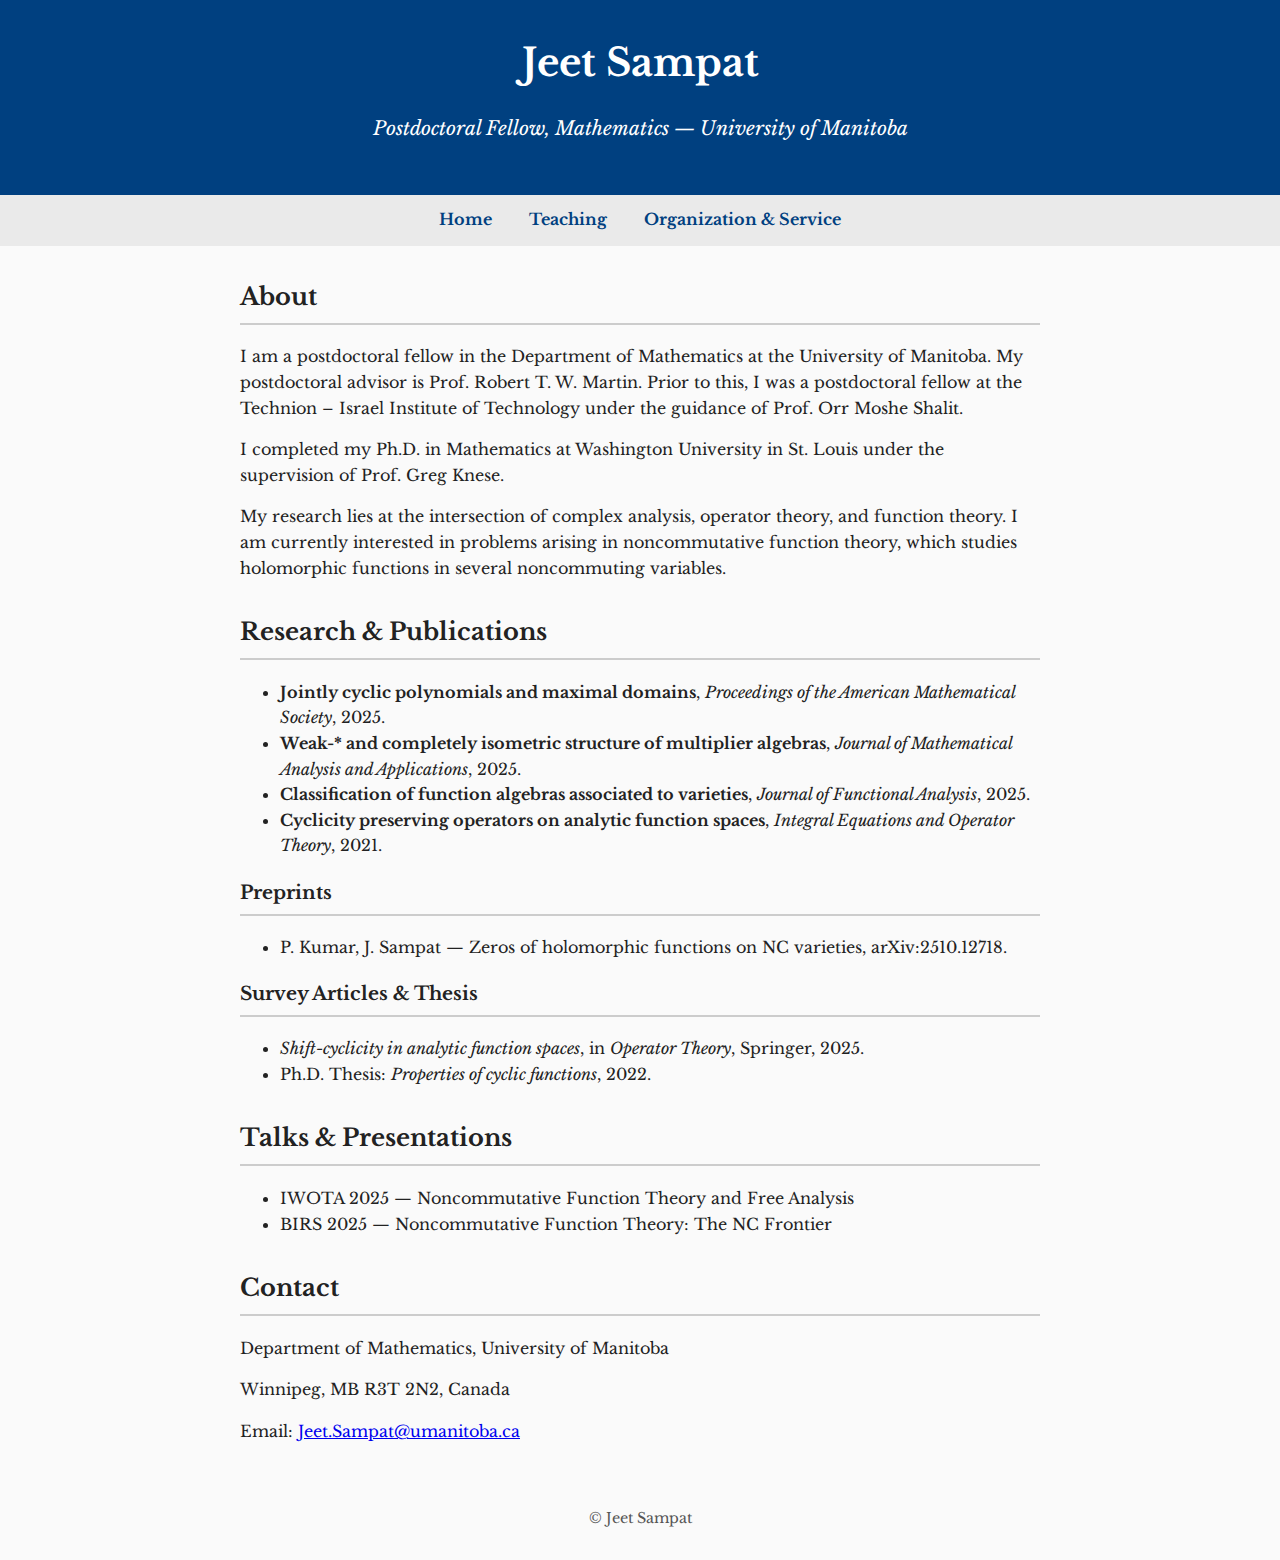
<file: index.html>
<!DOCTYPE html>
<html lang="en">
<head>
  <meta charset="UTF-8" />
  <meta name="viewport" content="width=device-width, initial-scale=1.0" />
  <title>Jeet Sampat — Mathematics</title>
  <link rel="stylesheet" href="style.css" />
</head>
<body>

<header>
  <h1>Jeet Sampat</h1>
  <p>Postdoctoral Fellow, Mathematics — University of Manitoba</p>
</header>

<nav>
  <a href="index.html">Home</a>
  <a href="teaching.html">Teaching</a>
  <a href="service.html">Organization & Service</a>
</nav>

<section id="about">
  <h2>About</h2>
  <p>
    I am a postdoctoral fellow in the Department of Mathematics at the
    University of Manitoba. My postdoctoral advisor is Prof. Robert T. W.
    Martin. Prior to this, I was a postdoctoral fellow at the Technion – Israel
    Institute of Technology under the guidance of Prof. Orr Moshe Shalit.
  </p>
  <p>
    I completed my Ph.D. in Mathematics at Washington University in St. Louis
    under the supervision of Prof. Greg Knese.
  </p>
  <p>
    My research lies at the intersection of complex analysis, operator theory,
    and function theory. I am currently interested in problems arising in
    noncommutative function theory, which studies holomorphic functions in
    several noncommuting variables.
  </p>
</section>

<section id="research">
  <h2>Research & Publications</h2>

  <ul>
    <li>
      <strong>Jointly cyclic polynomials and maximal domains</strong>,
      <em>Proceedings of the American Mathematical Society</em>, 2025.
    </li>
    <li>
      <strong>Weak-* and completely isometric structure of multiplier algebras</strong>,
      <em>Journal of Mathematical Analysis and Applications</em>, 2025.
    </li>
    <li>
      <strong>Classification of function algebras associated to varieties</strong>,
      <em>Journal of Functional Analysis</em>, 2025.
    </li>
    <li>
      <strong>Cyclicity preserving operators on analytic function spaces</strong>,
      <em>Integral Equations and Operator Theory</em>, 2021.
    </li>
  </ul>

  <h3>Preprints</h3>
  <ul>
    <li>
      P. Kumar, J. Sampat — Zeros of holomorphic functions on NC varieties,
      arXiv:2510.12718.
    </li>
  </ul>

  <h3>Survey Articles & Thesis</h3>
  <ul>
    <li>
      <em>Shift-cyclicity in analytic function spaces</em>,
      in <em>Operator Theory</em>, Springer, 2025.
    </li>
    <li>
      Ph.D. Thesis: <em>Properties of cyclic functions</em>, 2022.
    </li>
  </ul>
</section>

<section id="talks">
  <h2>Talks & Presentations</h2>
  <ul>
    <li>IWOTA 2025 — Noncommutative Function Theory and Free Analysis</li>
    <li>BIRS 2025 — Noncommutative Function Theory: The NC Frontier</li>
  </ul>
</section>

<section id="contact">
  <h2>Contact</h2>
  <p>Department of Mathematics, University of Manitoba</p>
  <p>Winnipeg, MB R3T 2N2, Canada</p>
  <p>Email: <a href="mailto:Jeet.Sampat@umanitoba.ca">Jeet.Sampat@umanitoba.ca</a></p>
</section>

<footer>
  <p>© Jeet Sampat</p>
</footer>

</body>
</html>
</file>
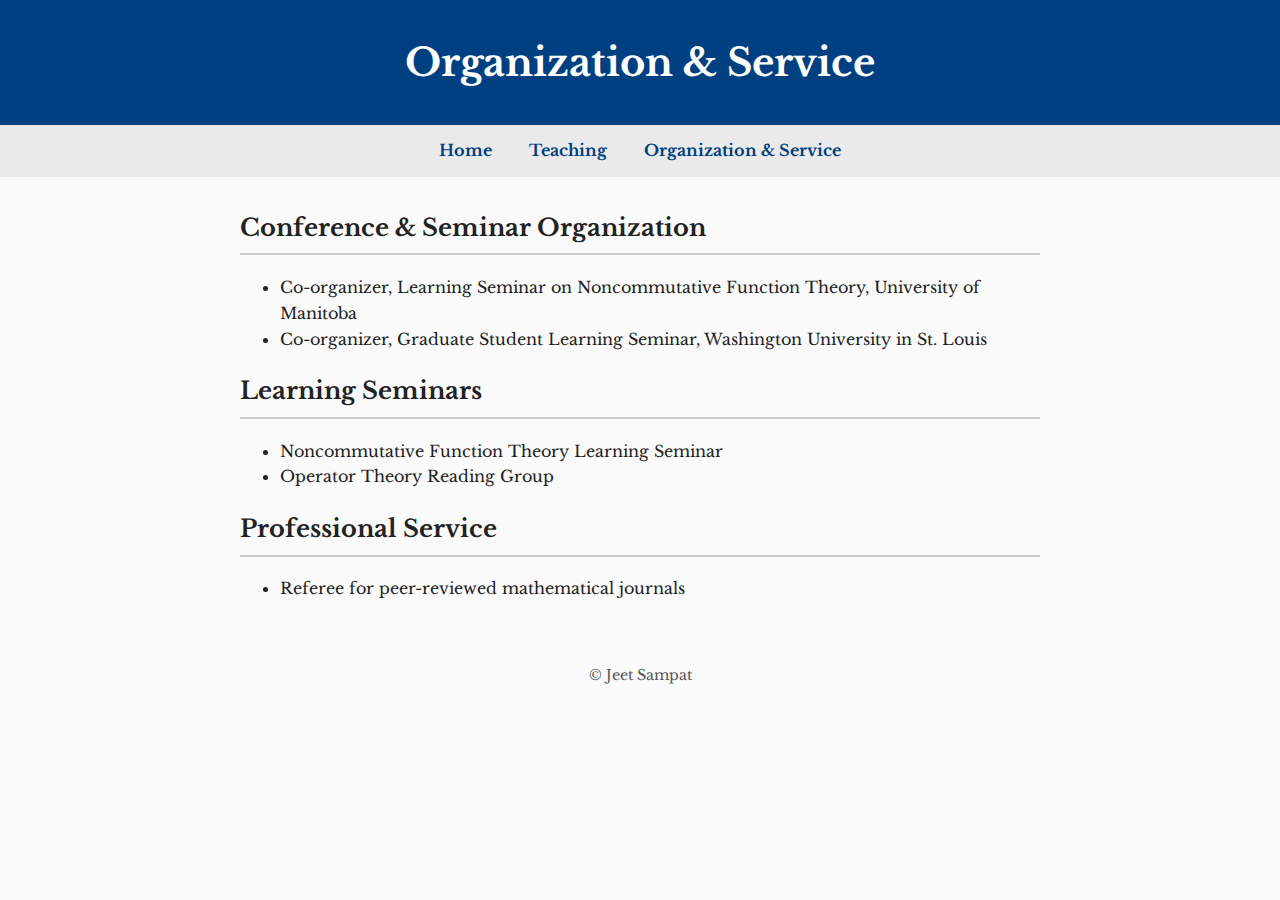
<file: service.html>
<!DOCTYPE html>
<html lang="en">
<head>
  <meta charset="UTF-8" />
  <title>Organization & Service — Jeet Sampat</title>
  <link rel="stylesheet" href="style.css" />
</head>
<body>

<header>
  <h1>Organization & Service</h1>
</header>

<nav>
  <a href="index.html">Home</a>
  <a href="teaching.html">Teaching</a>
  <a href="service.html">Organization & Service</a>
</nav>

<section>
  <h2>Conference & Seminar Organization</h2>
  <ul>
    <li>
      Co-organizer, Learning Seminar on Noncommutative Function Theory,
      University of Manitoba
    </li>
    <li>
      Co-organizer, Graduate Student Learning Seminar,
      Washington University in St. Louis
    </li>
  </ul>

  <h2>Learning Seminars</h2>
  <ul>
    <li>Noncommutative Function Theory Learning Seminar</li>
    <li>Operator Theory Reading Group</li>
  </ul>

  <h2>Professional Service</h2>
  <ul>
    <li>Referee for peer-reviewed mathematical journals</li>
  </ul>
</section>

<footer>
  <p>© Jeet Sampat</p>
</footer>

</body>
</html>
</file>
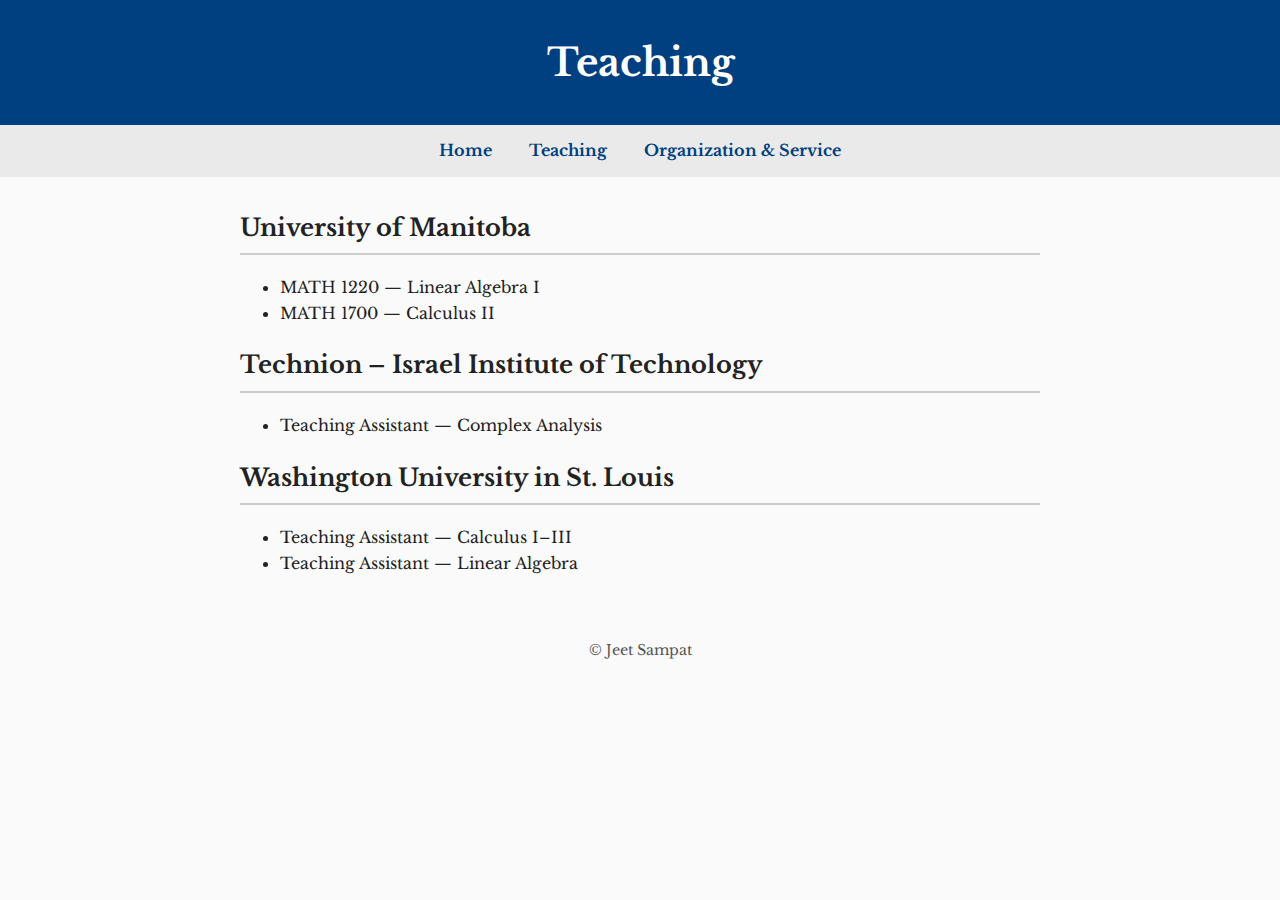
<file: teaching.html>
<!DOCTYPE html>
<html lang="en">
<head>
  <meta charset="UTF-8" />
  <title>Teaching — Jeet Sampat</title>
  <link rel="stylesheet" href="style.css" />
</head>
<body>

<header>
  <h1>Teaching</h1>
</header>

<nav>
  <a href="index.html">Home</a>
  <a href="teaching.html">Teaching</a>
  <a href="service.html">Organization & Service</a>
</nav>

<section>
  <h2>University of Manitoba</h2>
  <ul>
    <li>MATH 1220 — Linear Algebra I</li>
    <li>MATH 1700 — Calculus II</li>
  </ul>

  <h2>Technion – Israel Institute of Technology</h2>
  <ul>
    <li>Teaching Assistant — Complex Analysis</li>
  </ul>

  <h2>Washington University in St. Louis</h2>
  <ul>
    <li>Teaching Assistant — Calculus I–III</li>
    <li>Teaching Assistant — Linear Algebra</li>
  </ul>
</section>

<footer>
  <p>© Jeet Sampat</p>
</footer>

</body>
</html>
</file>
<file: style.css>
/* Import academic web-safe font */
@import url("https://fonts.googleapis.com/css2?family=Libre+Baskerville:ital,wght@0,400;0,700;1,400&display=swap");

body {
  font-family: "Libre Baskerville", "Times New Roman", Times, serif;
  line-height: 1.6;
  margin: 0;
  padding: 0;
  color: #222;
  background: #fafafa;
}

header {
  background: #004080;
  color: white;
  text-align: center;
  padding: 2rem 1rem;
}

header h1 {
  margin: 0;
  font-size: 2.4rem;
}

header p {
  font-style: italic;
  font-size: 1.2rem;
}

nav {
  background: #eaeaea;
  padding: 0.8rem;
  text-align: center;
}

nav a {
  margin: 0 1rem;
  text-decoration: none;
  font-weight: bold;
  color: #004080;
}

nav a:hover {
  text-decoration: underline;
}

section {
  max-width: 800px;
  margin: 2rem auto;
  padding: 0 1rem;
}

h2, h3 {
  border-bottom: 2px solid #ccc;
  padding-bottom: 0.4rem;
}

footer {
  text-align: center;
  padding: 1rem;
  font-size: 0.9rem;
  color: #555;
}
</file>
